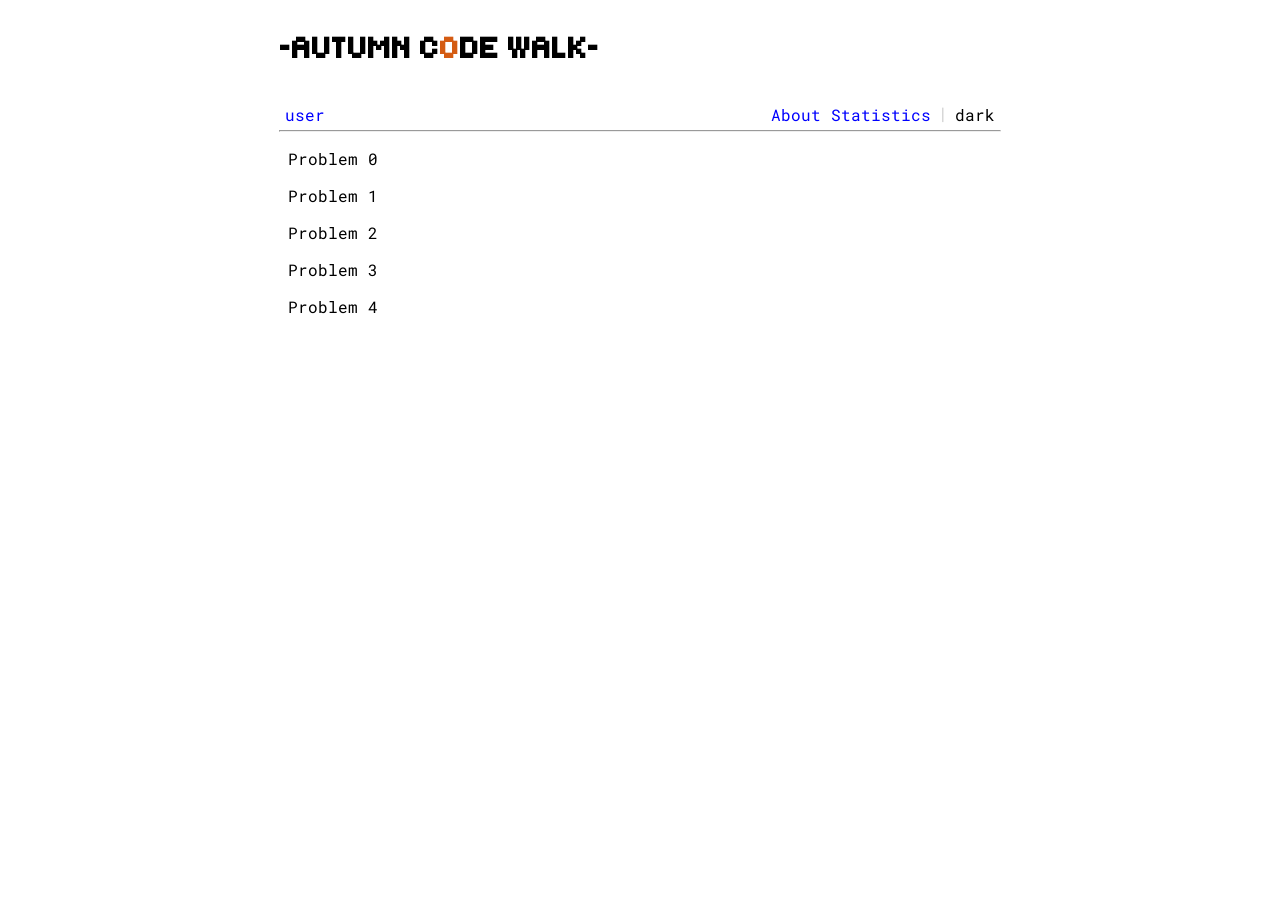
<file: index.html>
<!doctype html>
<html lang="en">
    <head>
        <meta charset="UTF-8" />
        <meta name="viewport" content="width=device-width, initial-scale=1" />
        <title>Autumn Code Walk</title>
        <link rel="stylesheet" href="/style.css" />
        <script>
            (function () {
                var saved = localStorage.getItem("theme");
                var theme = saved || (window.matchMedia("(prefers-color-scheme: dark)").matches ? "dark" : "light");
                document.documentElement.setAttribute("data-theme", theme);
            })();
        </script>
        <script data-goatcounter="https://autumncodewalk.goatcounter.com/count" async src="//gc.zgo.at/count.js"></script>
    </head>
    <body>
        <h1>
            <a href="/" class="header">~AUTUMN C<span class="orange">O</span>DE WALK~</a>
        </h1>
        <header>
            <nav>
                <div class="container">
                    <a href="/profile/" class="nav-bar username">user</a>
                    <div class="right-links">
                        <a href="/about/" class="nav-bar">About</a>
                        <a href="/statistics/" class="nav-bar">Statistics</a>
                        <span class="nav-separator">|</span>
                        <button id="theme-toggle"></button>
                    </div>
                </div>
            </nav>
            <hr />
        </header>
        <main>
                        <p><a href="/problem/0/0/" class="problem-link">Problem 0</a></p>
            <p><a href="/problem/0/1/" class="problem-link">Problem 1</a></p>
            <p><a href="/problem/0/2/" class="problem-link">Problem 2</a></p>
            <p><a href="/problem/0/3/" class="problem-link">Problem 3</a></p>
            <p><a href="/problem/0/4/" class="problem-link">Problem 4</a></p>
        </main>
        <script type="module" src="/script.js"></script>
    </body>
</html>
</file>
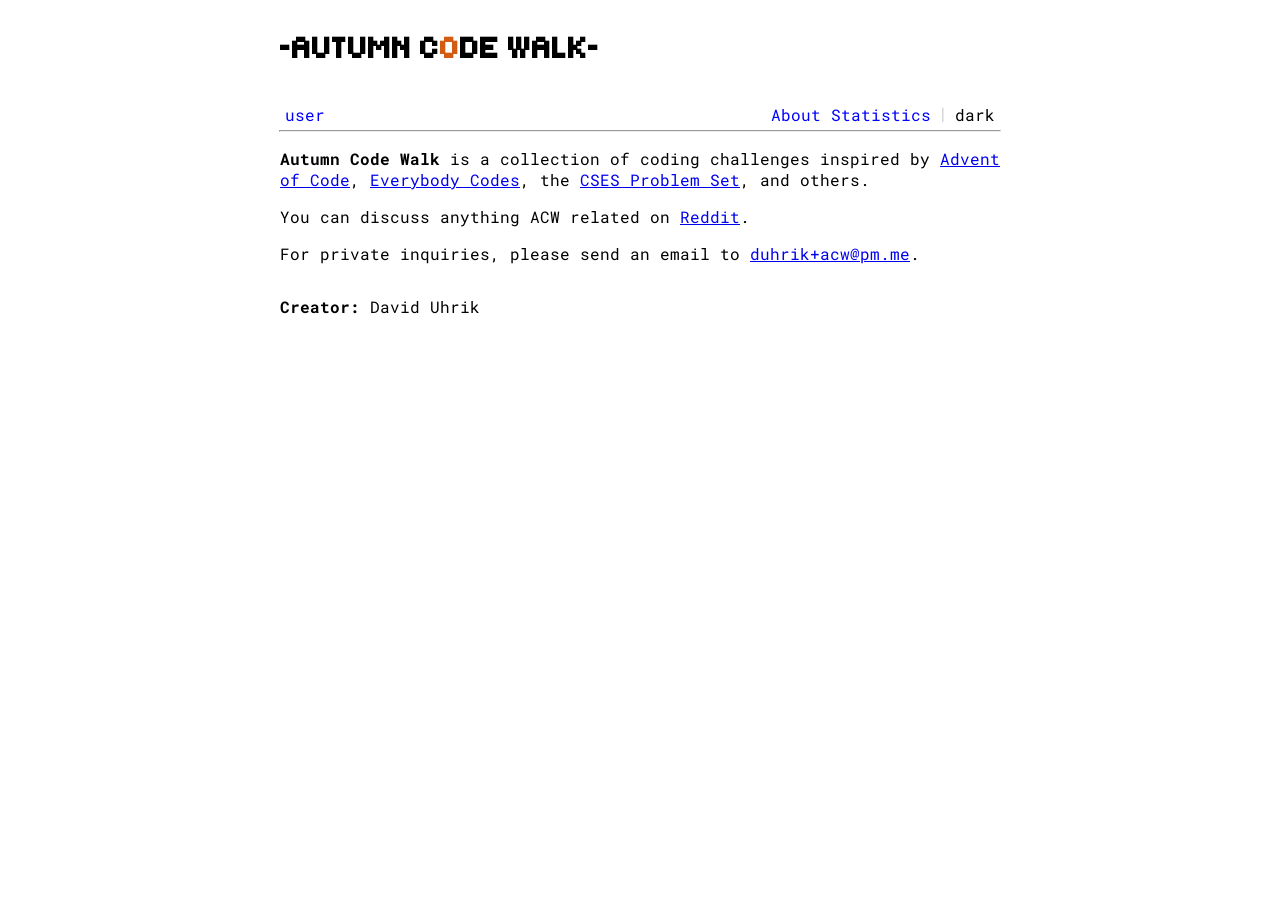
<file: about/index.html>
<!doctype html>
<html lang="en">
    <head>
        <meta charset="UTF-8" />
        <meta name="viewport" content="width=device-width, initial-scale=1" />
        <title>Autumn Code Walk</title>
        <link rel="stylesheet" href="/style.css" />
        <script>
            (function () {
                var saved = localStorage.getItem("theme");
                var theme = saved || (window.matchMedia("(prefers-color-scheme: dark)").matches ? "dark" : "light");
                document.documentElement.setAttribute("data-theme", theme);
            })();
        </script>
        <script data-goatcounter="https://autumncodewalk.goatcounter.com/count" async src="//gc.zgo.at/count.js"></script>
    </head>
    <body>
        <h1>
            <a href="/" class="header">~AUTUMN C<span class="orange">O</span>DE WALK~</a>
        </h1>
        <header>
            <nav>
                <div class="container">
                    <a href="/profile/" class="nav-bar username">user</a>
                    <div class="right-links">
                        <a href="/about/" class="nav-bar">About</a>
                        <a href="/statistics/" class="nav-bar">Statistics</a>
                        <span class="nav-separator">|</span>
                        <button id="theme-toggle"></button>
                    </div>
                </div>
            </nav>
            <hr />
        </header>
        <main>
            <p>
    <b>Autumn Code Walk</b> is a collection of coding challenges inspired by <a href="https://adventofcode.com/">Advent of Code</a>,
    <a href="https://everybody.codes/">Everybody Codes</a>, the <a href="https://cses.fi/problemset/">CSES Problem Set</a>, and others.
</p>
<p>You can discuss anything ACW related on <a href="https://www.reddit.com/r/autumncodewalk/">Reddit</a>.</p>
<p>For private inquiries, please send an email to <a href="mailto:duhrik+acw@pm.me">duhrik+acw@pm.me</a>.</p>
<section style="margin-top: 2em">
    <p><b>Creator:</b> David Uhrik</p>
</section>
        </main>
        <script type="module" src="/script.js"></script>
    </body>
</html>
</file>
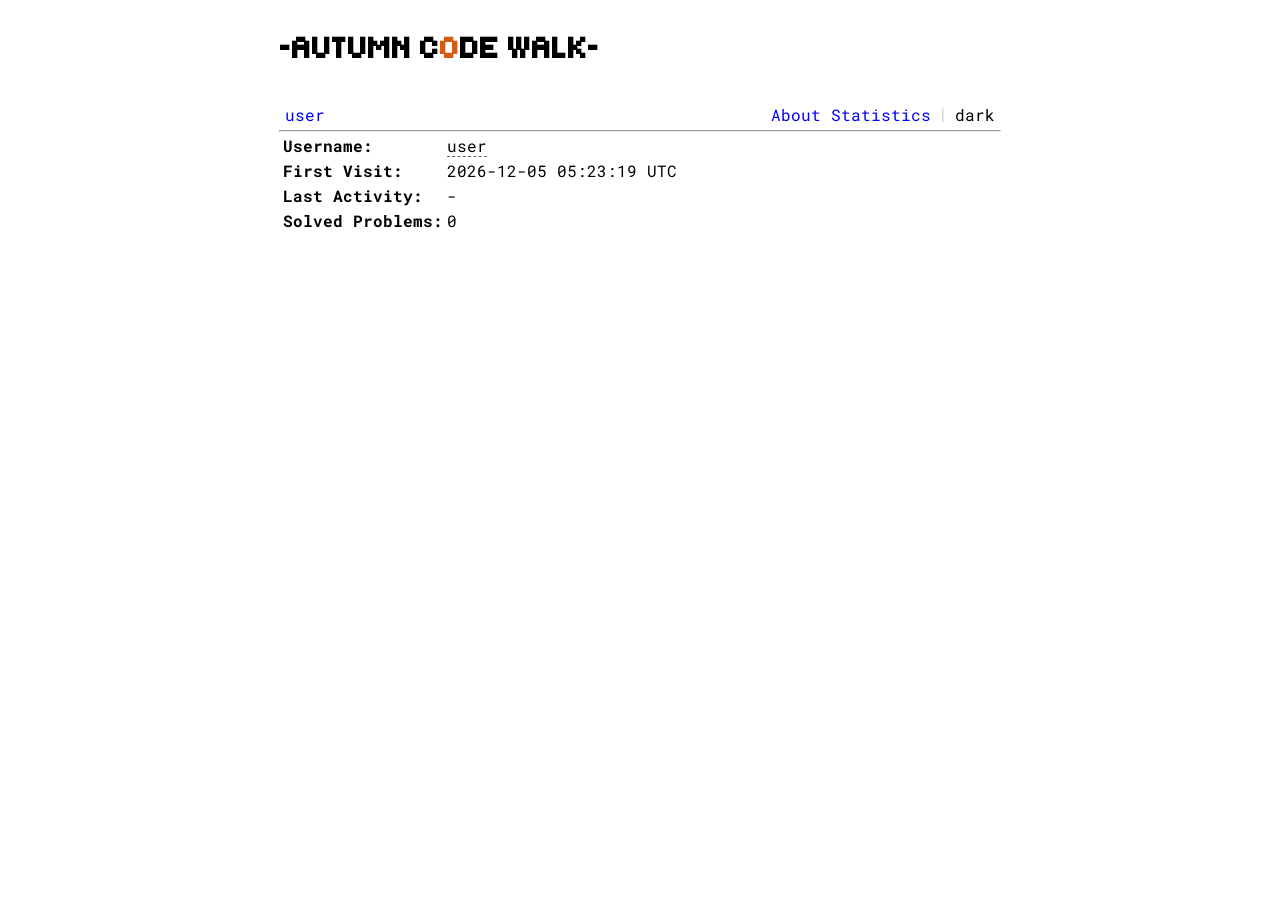
<file: profile/index.html>
<!doctype html>
<html lang="en">
    <head>
        <meta charset="UTF-8" />
        <meta name="viewport" content="width=device-width, initial-scale=1" />
        <title>Autumn Code Walk</title>
        <link rel="stylesheet" href="/style.css" />
        <script>
            (function () {
                var saved = localStorage.getItem("theme");
                var theme = saved || (window.matchMedia("(prefers-color-scheme: dark)").matches ? "dark" : "light");
                document.documentElement.setAttribute("data-theme", theme);
            })();
        </script>
        <script data-goatcounter="https://autumncodewalk.goatcounter.com/count" async src="//gc.zgo.at/count.js"></script>
    </head>
    <body>
        <h1>
            <a href="/" class="header">~AUTUMN C<span class="orange">O</span>DE WALK~</a>
        </h1>
        <header>
            <nav>
                <div class="container">
                    <a href="/profile/" class="nav-bar username">user</a>
                    <div class="right-links">
                        <a href="/about/" class="nav-bar">About</a>
                        <a href="/statistics/" class="nav-bar">Statistics</a>
                        <span class="nav-separator">|</span>
                        <button id="theme-toggle"></button>
                    </div>
                </div>
            </nav>
            <hr />
        </header>
        <main>
                        <table>
                <tr>
                    <td><strong>Username:</strong></td>
                    <td><span class="username" id="username-change" style="cursor: pointer; border-bottom: 1px dashed #666">user</span></td>
                </tr>
                <tr>
                    <td><strong>First Visit:</strong></td>
                    <td><span id="first-visit" title="based on localStorage">-</span></td>
                </tr>
                <tr>
                    <td><strong>Last Activity:</strong></td>
                    <td><span id="last-activity" title="based on localStorage">-</span></td>
                </tr>
                <tr>
                    <td><strong>Solved Problems:</strong></td>
                    <td><span id="user-solved-count" title="based on localStorage">0</span></td>
                </tr>
            </table>
        </main>
        <script type="module" src="/script.js"></script>
    </body>
</html>
</file>
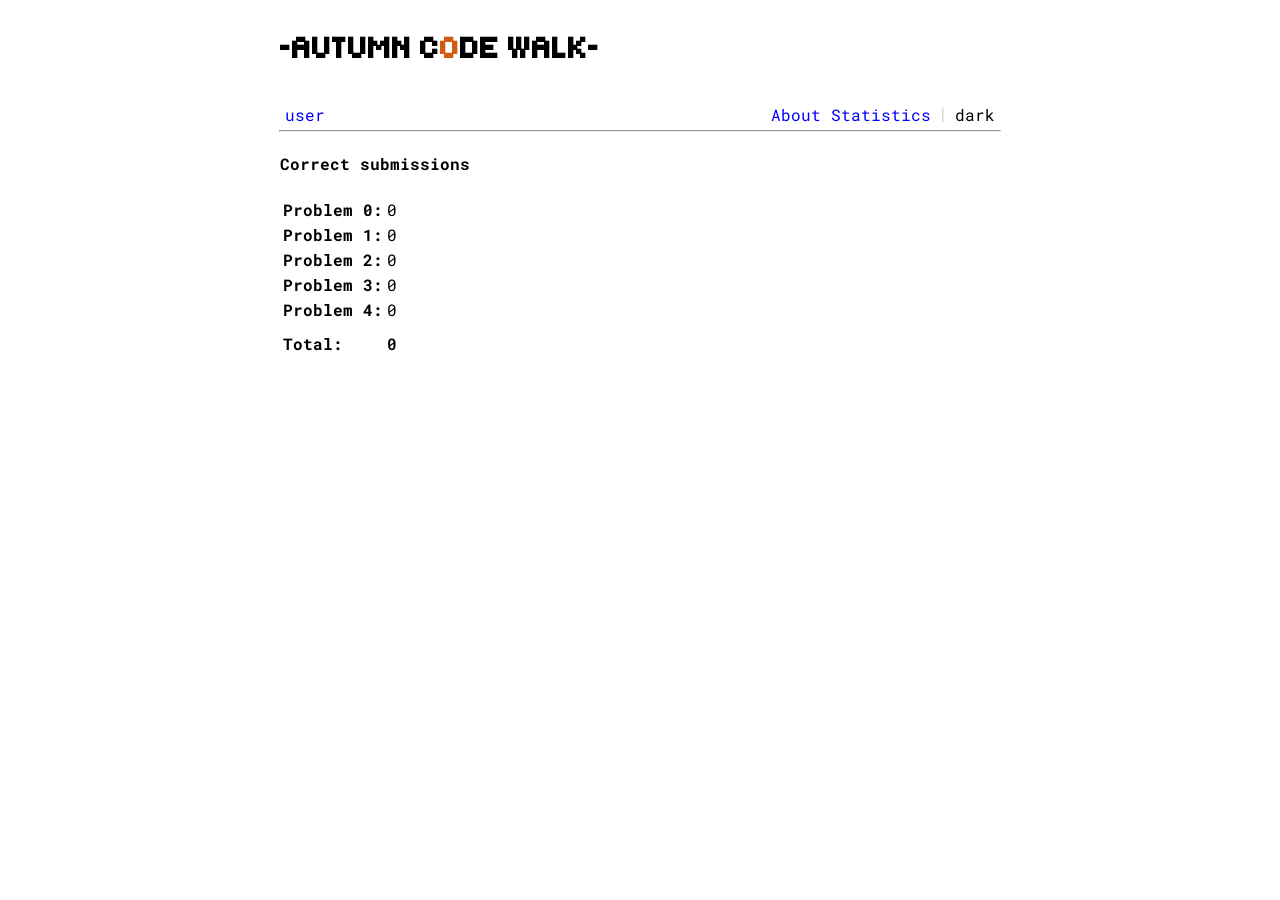
<file: statistics/index.html>
<!doctype html>
<html lang="en">
    <head>
        <meta charset="UTF-8" />
        <meta name="viewport" content="width=device-width, initial-scale=1" />
        <title>Autumn Code Walk</title>
        <link rel="stylesheet" href="/style.css" />
        <script>
            (function () {
                var saved = localStorage.getItem("theme");
                var theme = saved || (window.matchMedia("(prefers-color-scheme: dark)").matches ? "dark" : "light");
                document.documentElement.setAttribute("data-theme", theme);
            })();
        </script>
        <script data-goatcounter="https://autumncodewalk.goatcounter.com/count" async src="//gc.zgo.at/count.js"></script>
    </head>
    <body>
        <h1>
            <a href="/" class="header">~AUTUMN C<span class="orange">O</span>DE WALK~</a>
        </h1>
        <header>
            <nav>
                <div class="container">
                    <a href="/profile/" class="nav-bar username">user</a>
                    <div class="right-links">
                        <a href="/about/" class="nav-bar">About</a>
                        <a href="/statistics/" class="nav-bar">Statistics</a>
                        <span class="nav-separator">|</span>
                        <button id="theme-toggle"></button>
                    </div>
                </div>
            </nav>
            <hr />
        </header>
        <main>
                        <h4>Correct submissions</h4>
            <table class="stats-table">
                <tr>
                    <td><strong>Problem 0:</strong></td>
                    <td><span id="solved-count-0-0"></span></td>
                </tr>
                <tr>
                    <td><strong>Problem 1:</strong></td>
                    <td><span id="solved-count-0-1"></span></td>
                </tr>
                <tr>
                    <td><strong>Problem 2:</strong></td>
                    <td><span id="solved-count-0-2"></span></td>
                </tr>
                <tr>
                    <td><strong>Problem 3:</strong></td>
                    <td><span id="solved-count-0-3"></span></td>
                </tr>
                <tr>
                    <td><strong>Problem 4:</strong></td>
                    <td><span id="solved-count-0-4"></span></td>
                </tr>
                <tr>
                    <td><strong>Total:</strong></td>
                    <td><span id="solved-count-0"></span></td>
                </tr>
            </table>
        </main>
        <script type="module" src="/script.js"></script>
    </body>
</html>
</file>
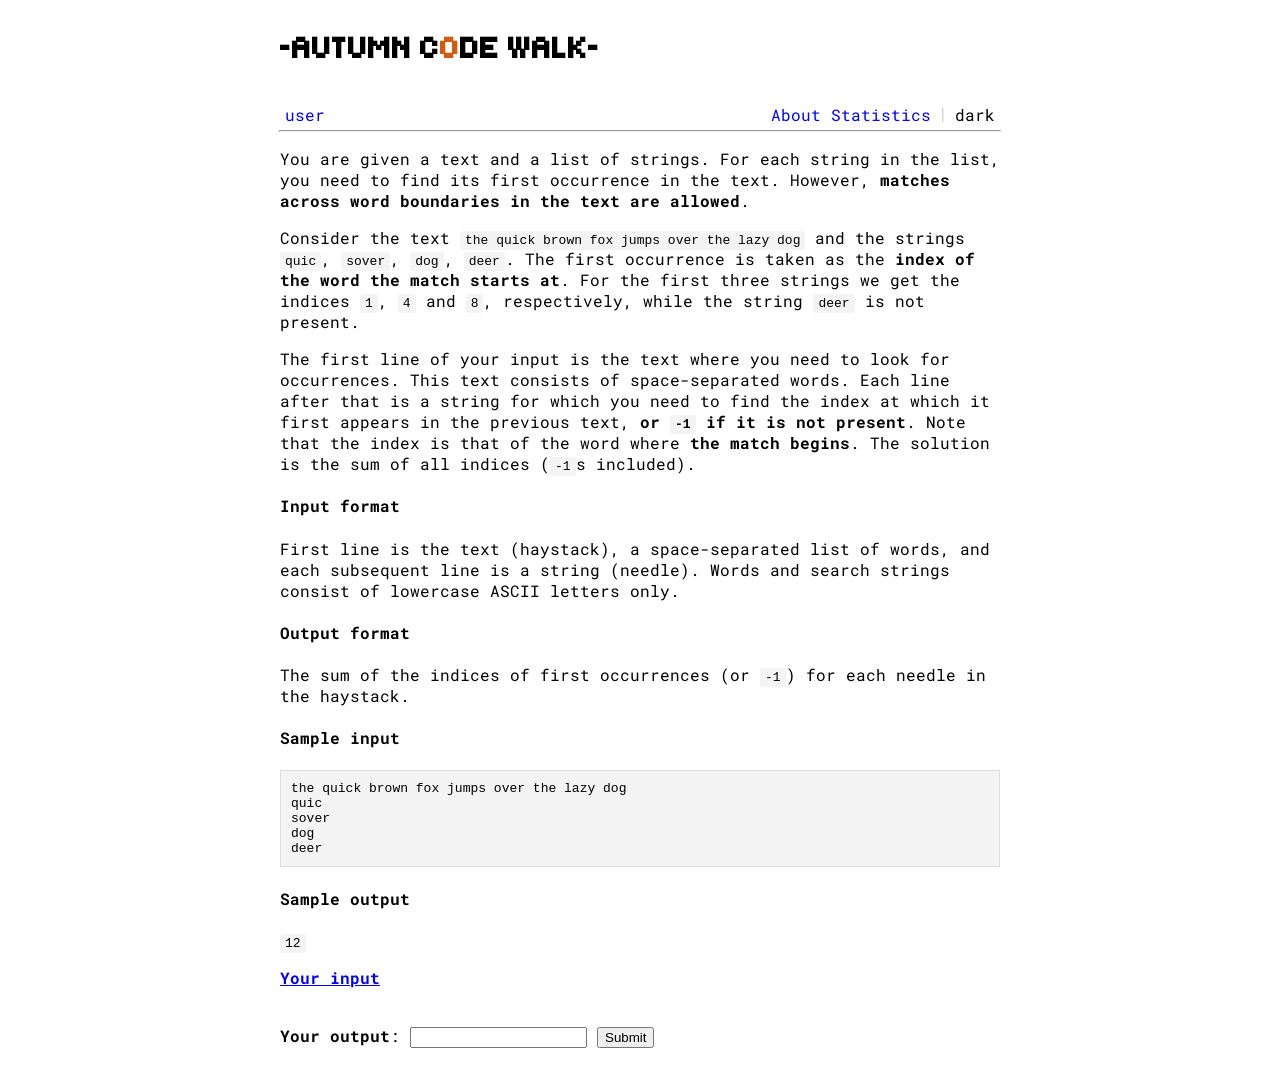
<file: problem/0/0/index.html>
<!doctype html>
<html lang="en">
    <head>
        <meta charset="UTF-8" />
        <meta name="viewport" content="width=device-width, initial-scale=1" />
        <title>Autumn Code Walk</title>
        <link rel="stylesheet" href="/style.css" />
        <script>
            (function () {
                var saved = localStorage.getItem("theme");
                var theme = saved || (window.matchMedia("(prefers-color-scheme: dark)").matches ? "dark" : "light");
                document.documentElement.setAttribute("data-theme", theme);
            })();
        </script>
        <script data-goatcounter="https://autumncodewalk.goatcounter.com/count" async src="//gc.zgo.at/count.js"></script>
    </head>
    <body>
        <h1>
            <a href="/" class="header">~AUTUMN C<span class="orange">O</span>DE WALK~</a>
        </h1>
        <header>
            <nav>
                <div class="container">
                    <a href="/profile/" class="nav-bar username">user</a>
                    <div class="right-links">
                        <a href="/about/" class="nav-bar">About</a>
                        <a href="/statistics/" class="nav-bar">Statistics</a>
                        <span class="nav-separator">|</span>
                        <button id="theme-toggle"></button>
                    </div>
                </div>
            </nav>
            <hr />
        </header>
        <main>
            <p>You are given a text and a list of strings. For each string in the list, you need to find its first occurrence in the text. However, <strong>matches across word boundaries in the text are allowed</strong>.</p>
<p>Consider the text <code>the quick brown fox jumps over the lazy dog</code> and the strings <code>quic</code>, <code>sover</code>, <code>dog</code>, <code>deer</code>. The first occurrence is taken as the <strong>index of the word the match starts at</strong>. For the first three strings we get the indices <code>1</code>, <code>4</code> and <code>8</code>, respectively, while the string <code>deer</code> is not present.</p>
<p>The first line of your input is the text where you need to look for occurrences. This text consists of space-separated words. Each line after that is a string for which you need to find the index at which it first appears in the previous text, <strong>or <code>-1</code> if it is not present</strong>. Note that the index is that of the word where <strong>the match begins</strong>. The solution is the sum of all indices (<code>-1</code>s included).</p>
<h4>Input format</h4>
<p>First line is the text (haystack), a space-separated list of words, and each subsequent line is a string (needle). Words and search strings consist of lowercase ASCII letters only.</p>
<h4>Output format</h4>
<p>The sum of the indices of first occurrences (or <code>-1</code>) for each needle in the haystack.</p>
<h4>Sample input</h4>
<pre><code>the quick brown fox jumps over the lazy dog
quic
sover
dog
deer
</code></pre>
<h4>Sample output</h4>
<p><code>12</code></p>

<p>
    <strong><a href="input.txt">Your input</a></strong>
</p>
<br />

<form id="submit-form">
    <label for="output"><strong>Your output</strong>:</label>
    <input id="output" name="output" required autocomplete="off" />
    <input type="submit" value="Submit" />
</form>
<p id="submit-feedback"></p>
        </main>
        <script type="module" src="/script.js"></script>
    </body>
</html>
</file>
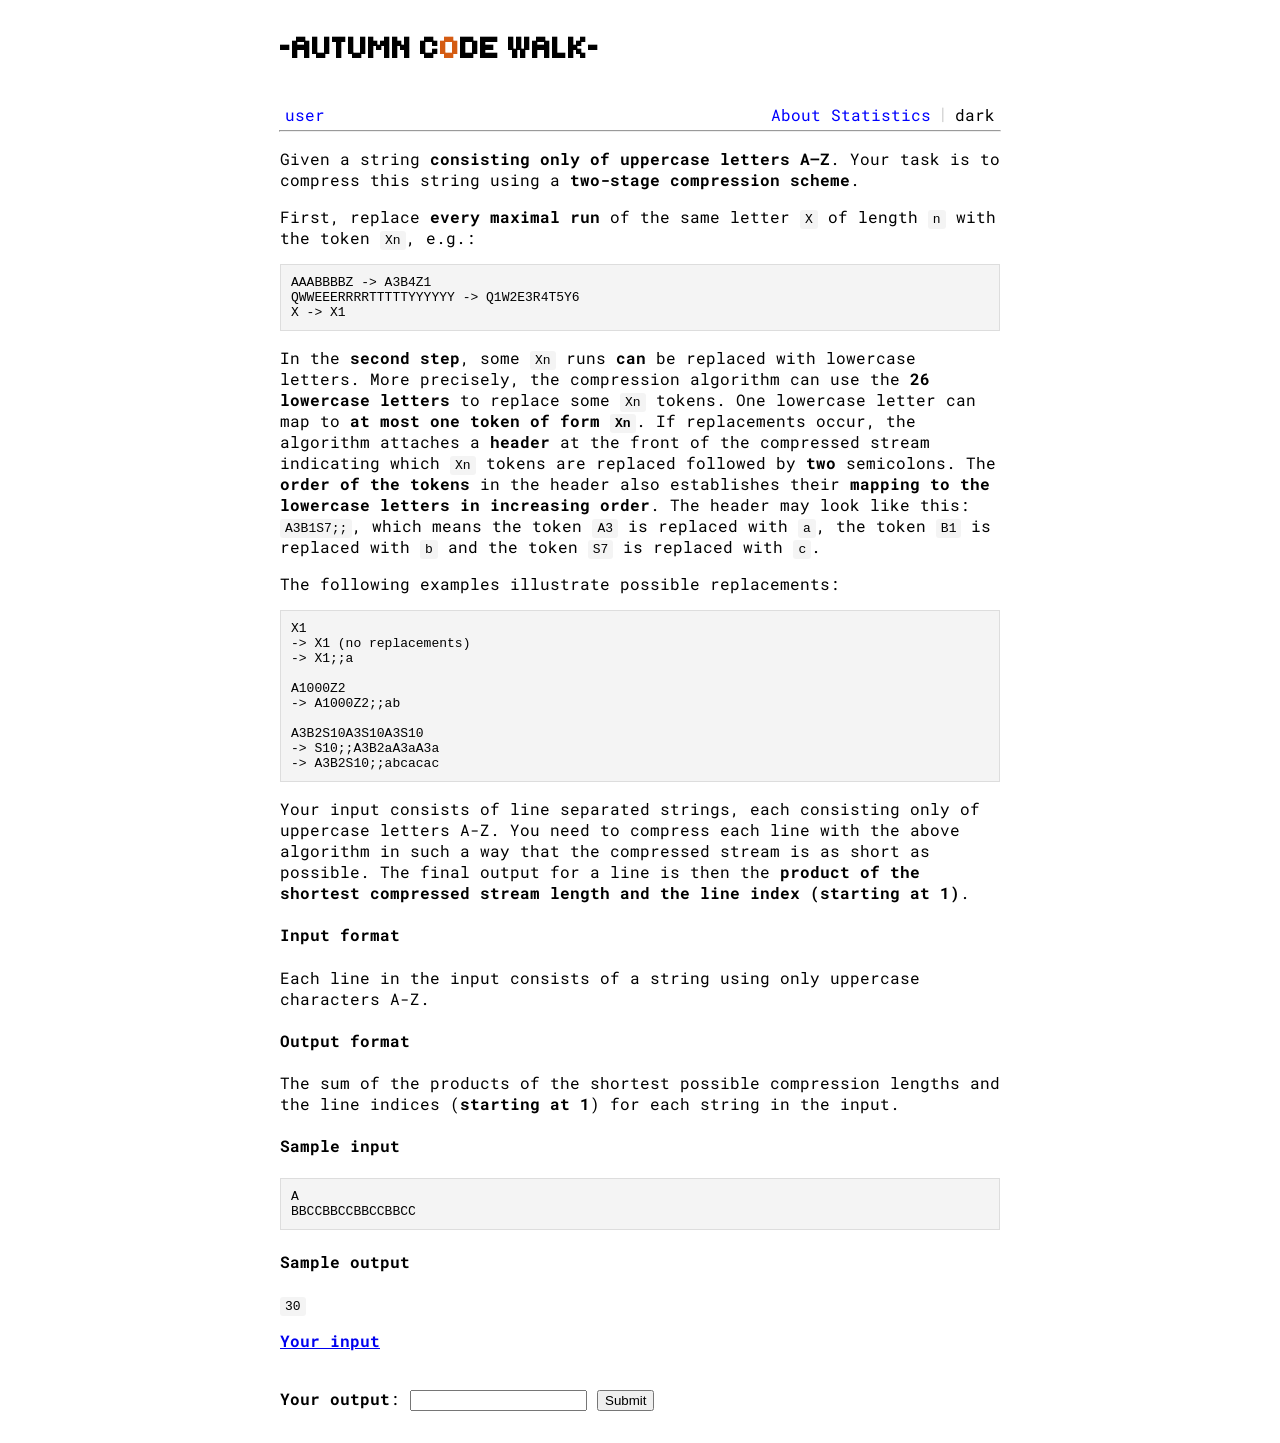
<file: problem/0/1/index.html>
<!doctype html>
<html lang="en">
    <head>
        <meta charset="UTF-8" />
        <meta name="viewport" content="width=device-width, initial-scale=1" />
        <title>Autumn Code Walk</title>
        <link rel="stylesheet" href="/style.css" />
        <script>
            (function () {
                var saved = localStorage.getItem("theme");
                var theme = saved || (window.matchMedia("(prefers-color-scheme: dark)").matches ? "dark" : "light");
                document.documentElement.setAttribute("data-theme", theme);
            })();
        </script>
        <script data-goatcounter="https://autumncodewalk.goatcounter.com/count" async src="//gc.zgo.at/count.js"></script>
    </head>
    <body>
        <h1>
            <a href="/" class="header">~AUTUMN C<span class="orange">O</span>DE WALK~</a>
        </h1>
        <header>
            <nav>
                <div class="container">
                    <a href="/profile/" class="nav-bar username">user</a>
                    <div class="right-links">
                        <a href="/about/" class="nav-bar">About</a>
                        <a href="/statistics/" class="nav-bar">Statistics</a>
                        <span class="nav-separator">|</span>
                        <button id="theme-toggle"></button>
                    </div>
                </div>
            </nav>
            <hr />
        </header>
        <main>
            <p>Given a string <strong>consisting only of uppercase letters A–Z</strong>. Your task is to compress this string using a <strong>two-stage compression scheme</strong>.</p>
<p>First, replace <strong>every maximal run</strong> of the same letter <code>X</code> of length <code>n</code> with the token <code>Xn</code>, e.g.:</p>
<pre><code>AAABBBBZ -&gt; A3B4Z1
QWWEEERRRRTTTTTYYYYYY -&gt; Q1W2E3R4T5Y6
X -&gt; X1
</code></pre>
<p>In the <strong>second step</strong>, some <code>Xn</code> runs <strong>can</strong> be replaced with lowercase letters. More precisely, the compression algorithm can use the <strong>26 lowercase letters</strong> to replace some <code>Xn</code> tokens. One lowercase letter can map to <strong>at most one token of form <code>Xn</code></strong>. If replacements occur, the algorithm attaches a <strong>header</strong> at the front of the compressed stream indicating which <code>Xn</code> tokens are replaced followed by <strong>two</strong> semicolons. The <strong>order of the tokens</strong> in the header also establishes their <strong>mapping to the lowercase letters in increasing order</strong>. The header may look like this: <code>A3B1S7;;</code>, which means the token <code>A3</code> is replaced with <code>a</code>, the token <code>B1</code> is replaced with <code>b</code> and the token <code>S7</code> is replaced with <code>c</code>.</p>
<p>The following examples illustrate possible replacements:</p>
<pre><code>X1
-&gt; X1 (no replacements)
-&gt; X1;;a

A1000Z2
-&gt; A1000Z2;;ab

A3B2S10A3S10A3S10
-&gt; S10;;A3B2aA3aA3a
-&gt; A3B2S10;;abcacac
</code></pre>
<p>Your input consists of line separated strings, each consisting only of uppercase letters A-Z. You need to compress each line with the above algorithm in such a way that the compressed stream is as short as possible. The final output for a line is then the <strong>product of the shortest compressed stream length and the line index (starting at 1)</strong>.</p>
<h4>Input format</h4>
<p>Each line in the input consists of a string using only uppercase characters A-Z.</p>
<h4>Output format</h4>
<p>The sum of the products of the shortest possible compression lengths and the line indices (<strong>starting at 1</strong>) for each string in the input.</p>
<h4>Sample input</h4>
<pre><code>A
BBCCBBCCBBCCBBCC
</code></pre>
<h4>Sample output</h4>
<p><code>30</code></p>


<p>
    <strong><a href="input.txt">Your input</a></strong>
</p>
<br />

<form id="submit-form">
    <label for="output"><strong>Your output</strong>:</label>
    <input id="output" name="output" required autocomplete="off" />
    <input type="submit" value="Submit" />
</form>
<p id="submit-feedback"></p>
        </main>
        <script type="module" src="/script.js"></script>
    </body>
</html>
</file>
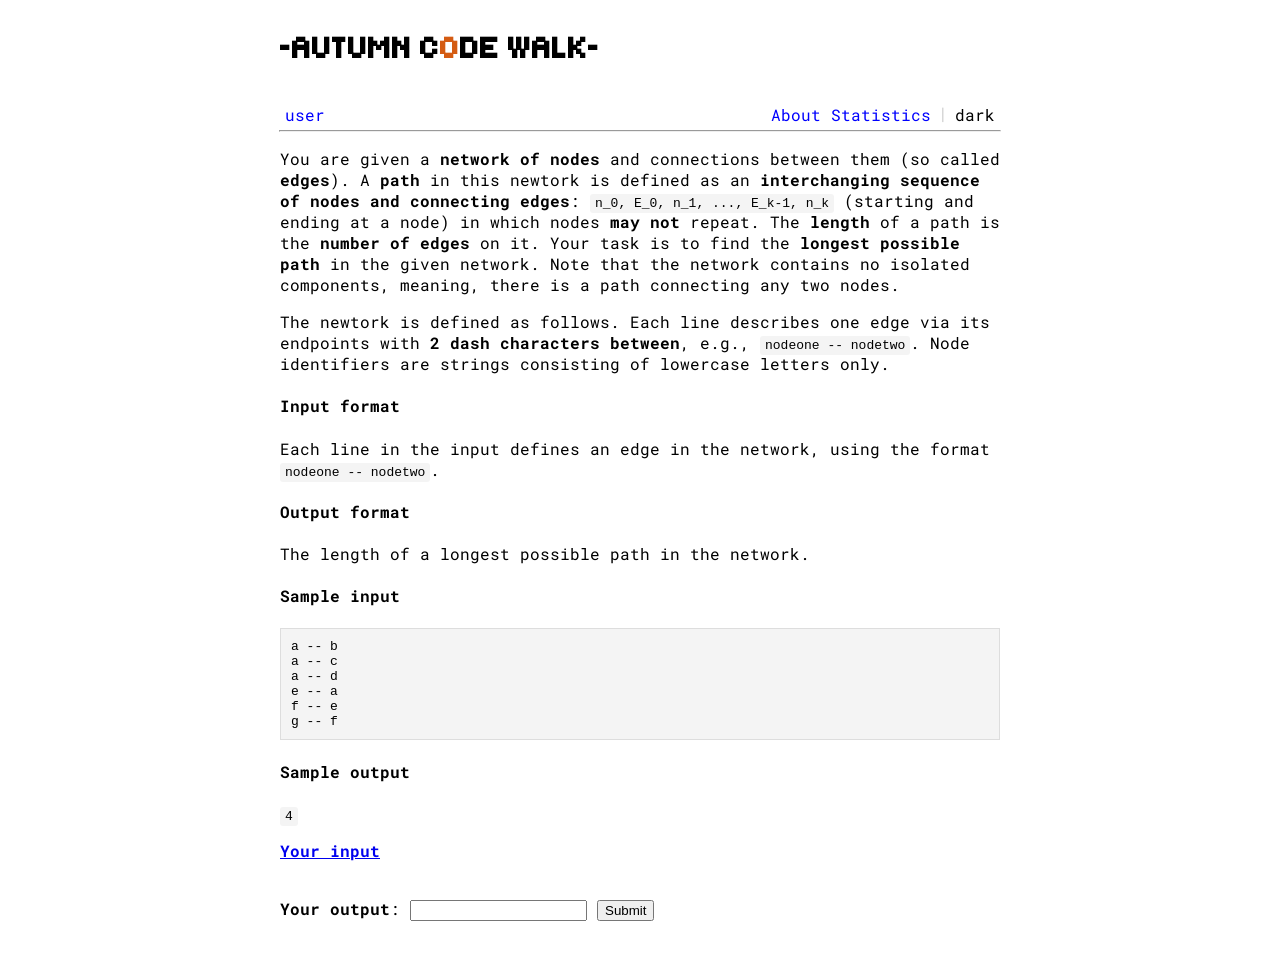
<file: problem/0/2/index.html>
<!doctype html>
<html lang="en">
    <head>
        <meta charset="UTF-8" />
        <meta name="viewport" content="width=device-width, initial-scale=1" />
        <title>Autumn Code Walk</title>
        <link rel="stylesheet" href="/style.css" />
        <script>
            (function () {
                var saved = localStorage.getItem("theme");
                var theme = saved || (window.matchMedia("(prefers-color-scheme: dark)").matches ? "dark" : "light");
                document.documentElement.setAttribute("data-theme", theme);
            })();
        </script>
        <script data-goatcounter="https://autumncodewalk.goatcounter.com/count" async src="//gc.zgo.at/count.js"></script>
    </head>
    <body>
        <h1>
            <a href="/" class="header">~AUTUMN C<span class="orange">O</span>DE WALK~</a>
        </h1>
        <header>
            <nav>
                <div class="container">
                    <a href="/profile/" class="nav-bar username">user</a>
                    <div class="right-links">
                        <a href="/about/" class="nav-bar">About</a>
                        <a href="/statistics/" class="nav-bar">Statistics</a>
                        <span class="nav-separator">|</span>
                        <button id="theme-toggle"></button>
                    </div>
                </div>
            </nav>
            <hr />
        </header>
        <main>
            <p>You are given a <strong>network of nodes</strong> and connections between them (so called <strong>edges</strong>). A <strong>path</strong> in this newtork is defined as an <strong>interchanging sequence of nodes and connecting edges</strong>: <code>n_0, E_0, n_1, ..., E_k-1, n_k</code> (starting and ending at a node) in which nodes <strong>may not</strong> repeat. The <strong>length</strong> of a path is the <strong>number of edges</strong> on it. Your task is to find the <strong>longest possible path</strong> in the given network. Note that the network contains no isolated components, meaning, there is a path connecting any two nodes.</p>
<p>The newtork is defined as follows. Each line describes one edge via its endpoints with <strong>2 dash characters between</strong>, e.g., <code>nodeone -- nodetwo</code>. Node identifiers are strings consisting of lowercase letters only.</p>
<h4>Input format</h4>
<p>Each line in the input defines an edge in the network, using the format <code>nodeone -- nodetwo</code>.</p>
<h4>Output format</h4>
<p>The length of a longest possible path in the network.</p>
<h4>Sample input</h4>
<pre><code>a -- b
a -- c
a -- d
e -- a
f -- e
g -- f
</code></pre>
<h4>Sample output</h4>
<p><code>4</code></p>

<p>
    <strong><a href="input.txt">Your input</a></strong>
</p>
<br />

<form id="submit-form">
    <label for="output"><strong>Your output</strong>:</label>
    <input id="output" name="output" required autocomplete="off" />
    <input type="submit" value="Submit" />
</form>
<p id="submit-feedback"></p>
        </main>
        <script type="module" src="/script.js"></script>
    </body>
</html>
</file>
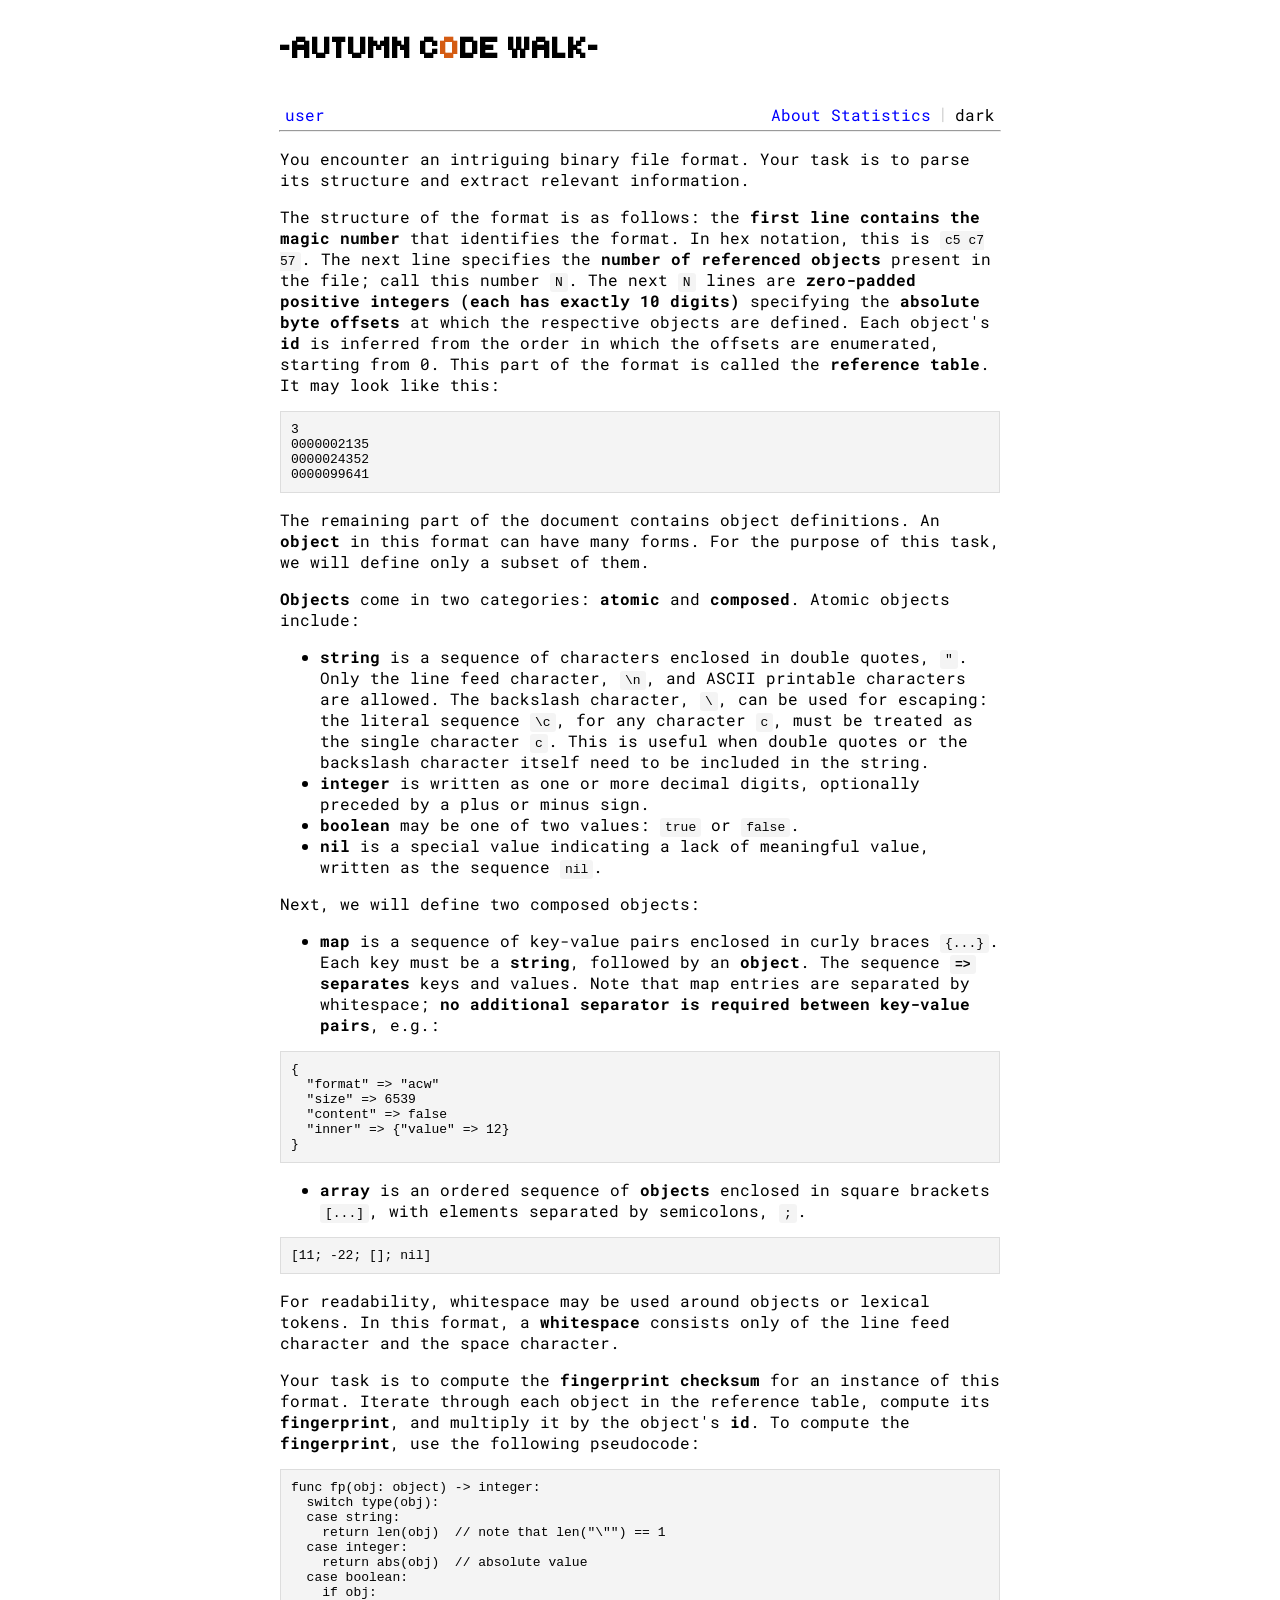
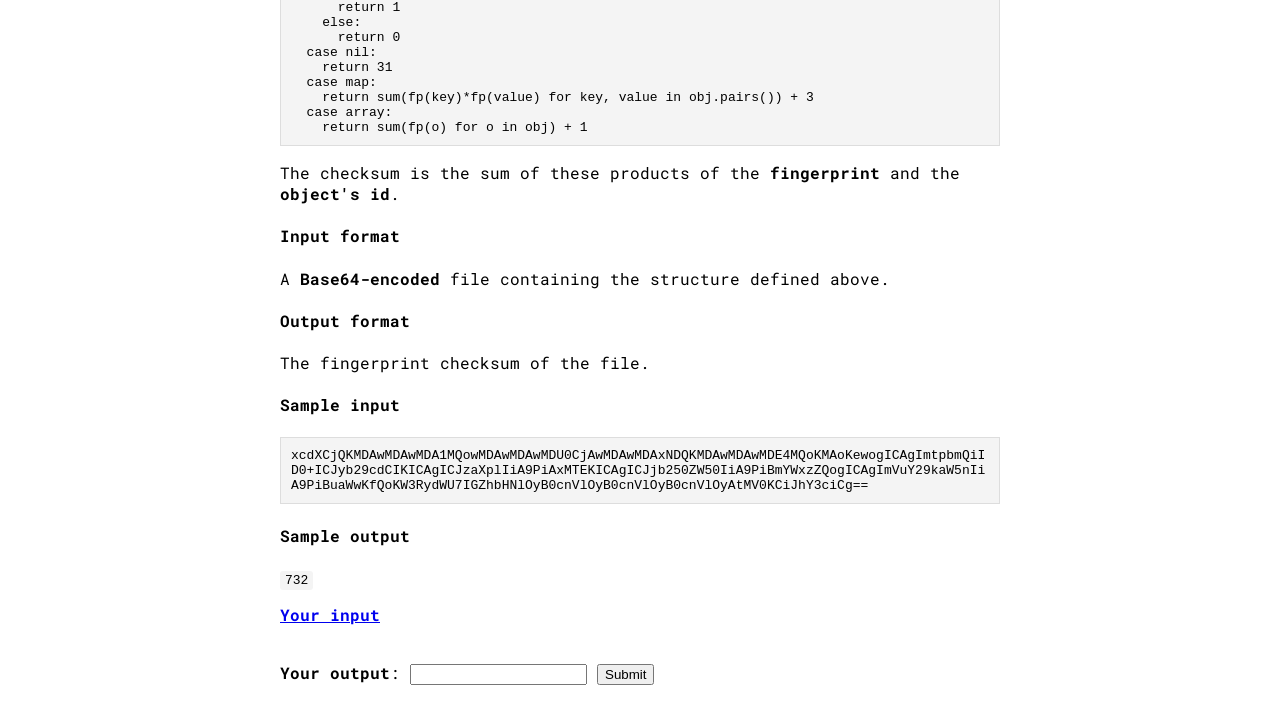
<file: problem/0/3/index.html>
<!doctype html>
<html lang="en">
    <head>
        <meta charset="UTF-8" />
        <meta name="viewport" content="width=device-width, initial-scale=1" />
        <title>Autumn Code Walk</title>
        <link rel="stylesheet" href="/style.css" />
        <script>
            (function () {
                var saved = localStorage.getItem("theme");
                var theme = saved || (window.matchMedia("(prefers-color-scheme: dark)").matches ? "dark" : "light");
                document.documentElement.setAttribute("data-theme", theme);
            })();
        </script>
        <script data-goatcounter="https://autumncodewalk.goatcounter.com/count" async src="//gc.zgo.at/count.js"></script>
    </head>
    <body>
        <h1>
            <a href="/" class="header">~AUTUMN C<span class="orange">O</span>DE WALK~</a>
        </h1>
        <header>
            <nav>
                <div class="container">
                    <a href="/profile/" class="nav-bar username">user</a>
                    <div class="right-links">
                        <a href="/about/" class="nav-bar">About</a>
                        <a href="/statistics/" class="nav-bar">Statistics</a>
                        <span class="nav-separator">|</span>
                        <button id="theme-toggle"></button>
                    </div>
                </div>
            </nav>
            <hr />
        </header>
        <main>
            <p>You encounter an intriguing binary file <spans title="not unlike PDF">format</spans>. Your task is to parse its structure and extract relevant information.</p>
<p>The structure of the format is as follows: the <strong>first line contains the magic number</strong> that identifies the format. In hex notation, this is <code>c5 c7 57</code>. The next line specifies the <strong>number of referenced objects</strong> present in the file; call this number <code>N</code>. The next <code>N</code> lines are <strong>zero-padded positive integers (each has exactly 10 digits)</strong> specifying the <strong>absolute byte offsets</strong> at which the respective objects are defined. Each object's <strong>id</strong> is inferred from the order in which the offsets are enumerated, starting from 0. This part of the format is called the <strong>reference table</strong>. It may look like this:</p>
<pre><code>3
0000002135
0000024352
0000099641
</code></pre>
<p>The remaining part of the document contains object definitions. An <strong>object</strong> in this format can have many forms. For the purpose of this task, we will define only a subset of them.</p>
<p><strong>Objects</strong> come in two categories: <strong>atomic</strong> and <strong>composed</strong>. Atomic objects include:</p>
<ul>
<li><strong>string</strong> is a sequence of characters enclosed in double quotes, <code>"</code>. Only the line feed character, <code>\n</code>, and ASCII printable characters are allowed. The backslash character, <code>\</code>, can be used for escaping: the literal sequence <code>\c</code>, for any character <code>c</code>, must be treated as the single character <code>c</code>. This is useful when double quotes or the backslash character itself need to be included in the string.</li>
<li><strong>integer</strong> is written as one or more decimal digits, optionally preceded by a plus or minus sign.</li>
<li><strong>boolean</strong> may be one of two values: <code>true</code> or <code>false</code>.</li>
<li><strong>nil</strong> is a special value indicating a lack of meaningful value, written as the sequence <code>nil</code>.</li>
</ul>
<p>Next, we will define two composed objects:</p>
<ul>
<li><strong>map</strong> is a sequence of key-value pairs enclosed in curly braces <code>{...}</code>. Each key must be a <strong>string</strong>, followed by an <strong>object</strong>. The sequence <strong><code>=&gt;</code> separates</strong> keys and values. Note that map entries are separated by whitespace; <strong>no additional separator is required between key-value pairs</strong>, e.g.:</li>
</ul>
<pre><code>{
  "format" =&gt; "acw"
  "size" =&gt; 6539
  "content" =&gt; false
  "inner" =&gt; {"value" =&gt; 12}
}
</code></pre>
<ul>
<li><strong>array</strong> is an ordered sequence of <strong>objects</strong> enclosed in square brackets <code>[...]</code>, with elements separated by semicolons, <code>;</code>.</li>
</ul>
<pre><code>[11; -22; []; nil]
</code></pre>
<p>For readability, whitespace may be used around objects or lexical tokens. In this format, a <strong>whitespace</strong> consists only of the line feed character and the space character.</p>
<p>Your task is to compute the <strong>fingerprint checksum</strong> for an instance of this format. Iterate through each object in the reference table, compute its <strong>fingerprint</strong>, and multiply it by the object's <strong>id</strong>. To compute the <strong>fingerprint</strong>, use the following pseudocode:</p>
<pre><code>func fp(obj: object) -&gt; integer:
  switch type(obj):
  case string:
    return len(obj)  // note that len("\"") == 1
  case integer:
    return abs(obj)  // absolute value
  case boolean:
    if obj:
      return 1
    else:
      return 0
  case nil:
    return 31
  case map:
    return sum(fp(key)*fp(value) for key, value in obj.pairs()) + 3
  case array:
    return sum(fp(o) for o in obj) + 1
</code></pre>
<p>The checksum is the sum of these products of the <strong>fingerprint</strong> and the <strong>object's id</strong>.</p>
<h4>Input format</h4>
<p>A <strong>Base64-encoded</strong> file containing the structure defined above.</p>
<h4>Output format</h4>
<p>The fingerprint checksum of the file.</p>
<h4>Sample input</h4>
<pre><code>[base64]
</code></pre>
<h4>Sample output</h4>
<p><code>732</code></p>

<p>
    <strong><a href="input.txt">Your input</a></strong>
</p>
<br />

<form id="submit-form">
    <label for="output"><strong>Your output</strong>:</label>
    <input id="output" name="output" required autocomplete="off" />
    <input type="submit" value="Submit" />
</form>
<p id="submit-feedback"></p>
        </main>
        <script type="module" src="/script.js"></script>
    </body>
</html>
</file>
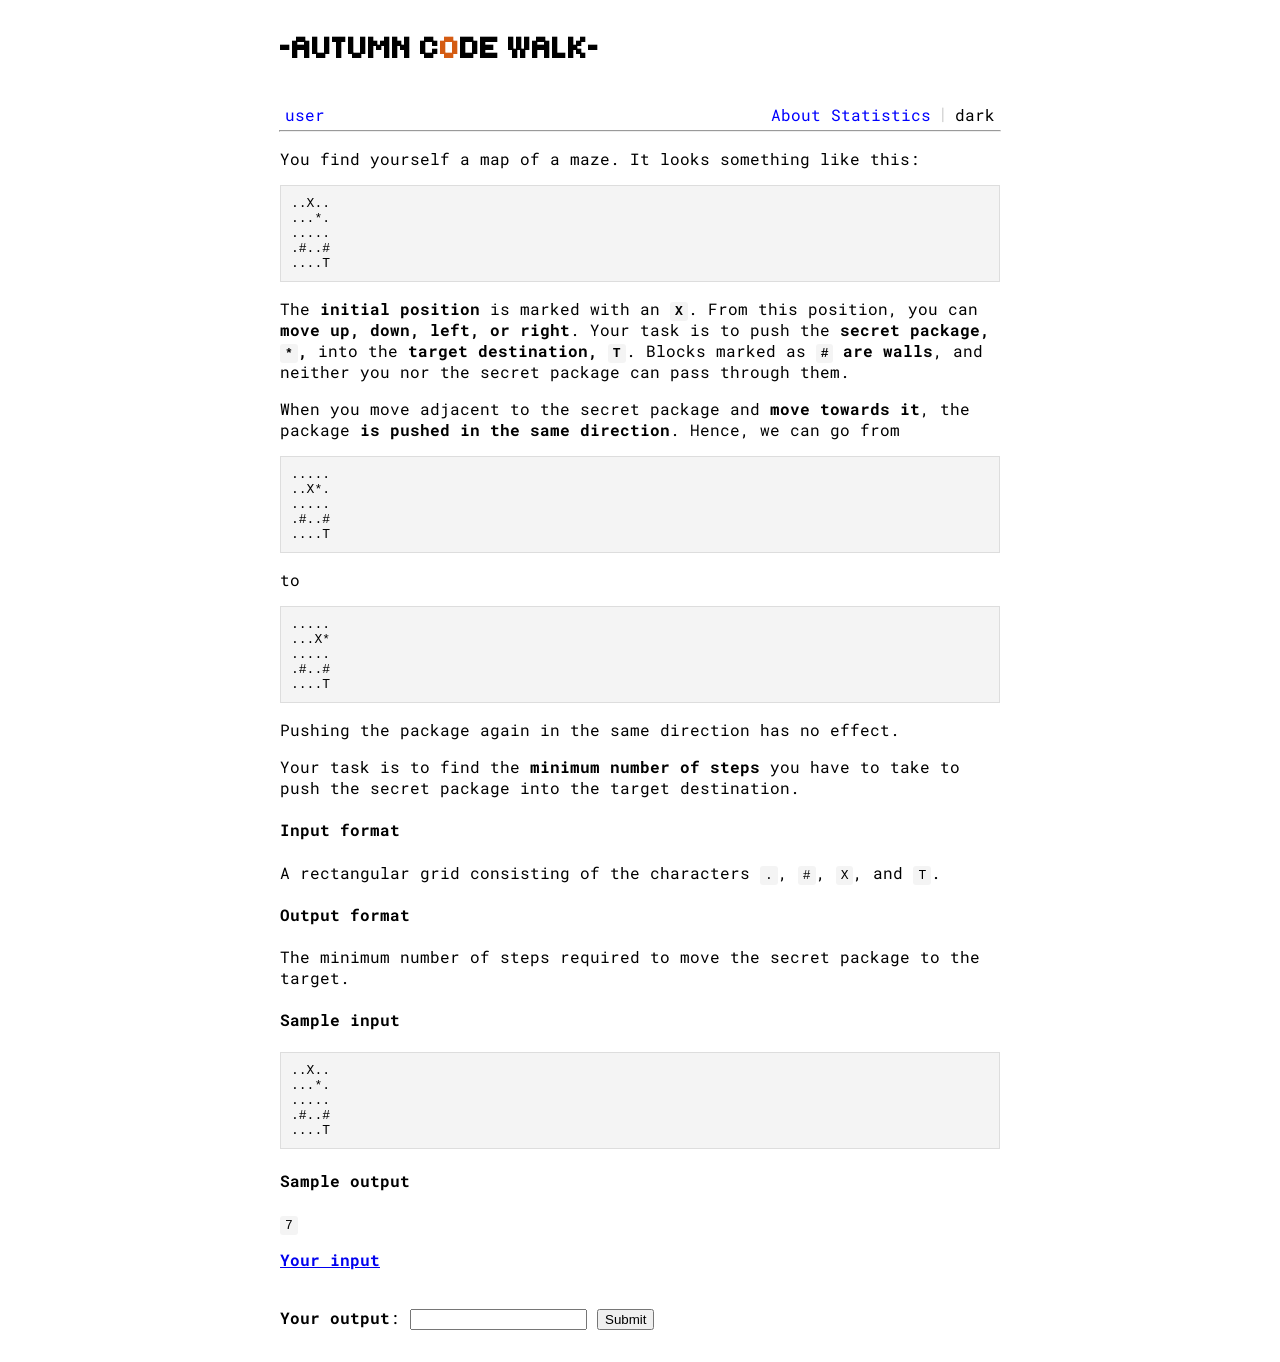
<file: problem/0/4/index.html>
<!doctype html>
<html lang="en">
    <head>
        <meta charset="UTF-8" />
        <meta name="viewport" content="width=device-width, initial-scale=1" />
        <title>Autumn Code Walk</title>
        <link rel="stylesheet" href="/style.css" />
        <script>
            (function () {
                var saved = localStorage.getItem("theme");
                var theme = saved || (window.matchMedia("(prefers-color-scheme: dark)").matches ? "dark" : "light");
                document.documentElement.setAttribute("data-theme", theme);
            })();
        </script>
        <script data-goatcounter="https://autumncodewalk.goatcounter.com/count" async src="//gc.zgo.at/count.js"></script>
    </head>
    <body>
        <h1>
            <a href="/" class="header">~AUTUMN C<span class="orange">O</span>DE WALK~</a>
        </h1>
        <header>
            <nav>
                <div class="container">
                    <a href="/profile/" class="nav-bar username">user</a>
                    <div class="right-links">
                        <a href="/about/" class="nav-bar">About</a>
                        <a href="/statistics/" class="nav-bar">Statistics</a>
                        <span class="nav-separator">|</span>
                        <button id="theme-toggle"></button>
                    </div>
                </div>
            </nav>
            <hr />
        </header>
        <main>
            <p>You find yourself a map of a maze. It looks something like this:</p>
<pre><code>..X..
...*.
.....
.#..#
....T
</code></pre>
<p>The <strong>initial position</strong> is marked with an <strong><code>X</code></strong>. From this position, you can <strong>move up, down, left, or right</strong>. Your task is to push the <strong>secret package, <code>*</code>,</strong> into the <strong>target destination, <code>T</code></strong>. Blocks marked as <strong><code>#</code> are walls</strong>, and neither you nor the secret package can pass through them.</p>
<p>When you move adjacent to the secret package and <strong>move towards it</strong>, the package <strong>is pushed in the same direction</strong>. Hence, we can go from</p>
<pre><code>.....
..X*.
.....
.#..#
....T
</code></pre>
<p>to</p>
<pre><code>.....
...X*
.....
.#..#
....T
</code></pre>
<p>Pushing the package again in the same direction has no effect.</p>
<p>Your task is to find the <strong>minimum number of steps</strong> you have to take to push the secret package into the target destination.</p>
<h4>Input format</h4>
<p>A rectangular grid consisting of the characters <code>.</code>, <code>#</code>, <code>X</code>, and <code>T</code>.</p>
<h4>Output format</h4>
<p>The minimum number of steps required to move the secret package to the target.</p>
<h4>Sample input</h4>
<pre><code>..X..
...*.
.....
.#..#
....T
</code></pre>
<h4>Sample output</h4>
<p><code>7</code></p>


<p>
    <strong><a href="input.txt">Your input</a></strong>
</p>
<br />

<form id="submit-form">
    <label for="output"><strong>Your output</strong>:</label>
    <input id="output" name="output" required autocomplete="off" />
    <input type="submit" value="Submit" />
</form>
<p id="submit-feedback"></p>
        </main>
        <script type="module" src="/script.js"></script>
    </body>
</html>
</file>
<file: style.css>
@import url("https://fonts.googleapis.com/css2?family=Roboto+Mono&family=Tiny5");

/* --- Base --- */

html {
    padding: 1rem;
}

body {
    font-family: "Roboto Mono", monospace;
}

main {
    max-width: 720px;
    margin: 0 auto;
}

main a:visited {
    color: blue;
}

code {
    background-color: #f4f4f4;
    padding: 2px 5px;
    border-radius: 3px;
}

pre code {
    background: none;
    padding: 0;
    border-radius: 0;
}

pre {
    background-color: #f4f4f4;
    padding: 10px;
    border: 1px solid #ddd;
    white-space: pre-wrap;
    user-select: text;
    overflow-wrap: anywhere;
}

header hr {
    max-width: 720px;
    margin: 0 auto;
}

/* --- Header & nav --- */

.header {
    font-family: "Tiny5", sans-serif;
    text-decoration: none;
    color: black;
}

.header:visited {
    color: black;
}

h1 {
    max-width: 720px;
    margin: 0 auto 1em;
}

.orange {
    color: #d45b12;
}

.container {
    display: flex;
    justify-content: space-between;
    align-items: center;
    max-width: 720px;
    margin: 0 auto;
}

.right-links {
    display: flex;
}

.nav-bar {
    font-size: 16px;
    color: blue;
    text-decoration: none;
    padding: 5px;
    transition: color 0.3s;
}

.nav-bar:hover {
    color: #000033;
    text-shadow:
        0.3px 0 currentColor,
        -0.3px 0 currentColor;
}

/* --- Problem list --- */

.problem-link {
    text-decoration: none;
    color: black;
    padding: 0.5rem;
    transition: background-color 0.3s;
}

.problem-link:visited {
    color: black;
}

.problem-link:hover {
    background-color: rgb(240, 240, 240);
}

.problem-link.solved {
    text-decoration: line-through;
}

.problem-link.unpublished {
    opacity: 0.4;
    cursor: not-allowed;
    pointer-events: none;
}

.countdown {
    margin-left: 8px;
    font-size: 0.85em;
    opacity: 0.6;
}

/* --- Problem page --- */

#submit-feedback {
    color: #c0392b;
    font-weight: 600;
}

/* --- Profile --- */

.username-input {
    width: 120px;
    padding: 0;
    margin: 0;
    border: none;
    outline: none;
    background: transparent;
    color: inherit;
    font: inherit;
    line-height: inherit;
    caret-color: currentColor;
}

/* --- Statistics --- */

.stats-table tr:last-child {
    border-top: 2px solid #ccc;
    font-weight: 600;
}

.stats-table tr:last-child td {
    padding-top: 10px;
}

/* --- Dark mode --- */

[data-theme="dark"] {
    background-color: #1a1a1a;
    color: #e0e0e0;
}

[data-theme="dark"] .header,
[data-theme="dark"] .header:visited {
    color: #e0e0e0;
}

[data-theme="dark"] .orange {
    color: #e8762a;
}

[data-theme="dark"] code {
    background-color: #2a2a2a;
}

[data-theme="dark"] strong {
    color: #fff3ec;
}

[data-theme="dark"] pre {
    background-color: #2a2a2a;
    border-color: #444;
}

[data-theme="dark"] header hr {
    border-color: #444;
}

[data-theme="dark"] a,
[data-theme="dark"] main a:visited {
    color: #6ea8fe;
}

[data-theme="dark"] .nav-bar {
    color: #6ea8fe;
}

[data-theme="dark"] .nav-bar:hover {
    color: #e2eeff;
    text-shadow:
        0.3px 0 currentColor,
        -0.3px 0 currentColor;
}

[data-theme="dark"] .problem-link {
    color: #e0e0e0;
}

[data-theme="dark"] .problem-link:visited {
    color: #e0e0e0;
}

[data-theme="dark"] .problem-link:hover {
    background-color: #2a2a2a;
}

[data-theme="dark"] .problem-link.solved {
    color: #666;
}

[data-theme="dark"] .problem-link.unpublished {
    color: #666;
}

[data-theme="dark"] .countdown {
    color: #999;
}

[data-theme="dark"] #submit-feedback {
    color: #e74c3c;
}

[data-theme="dark"] .stats-table tr:last-child {
    border-color: #555;
}

.nav-separator {
    color: #ccc;
    padding: 0 2px;
    position: relative;
    top: 3px;
}

#theme-toggle {
    background: none;
    border: none;
    cursor: pointer;
    font: inherit;
    color: inherit;
    padding: 5px;
}

#theme-toggle:hover {
    text-shadow:
        0.3px 0 currentColor,
        -0.3px 0 currentColor;
}
</file>
